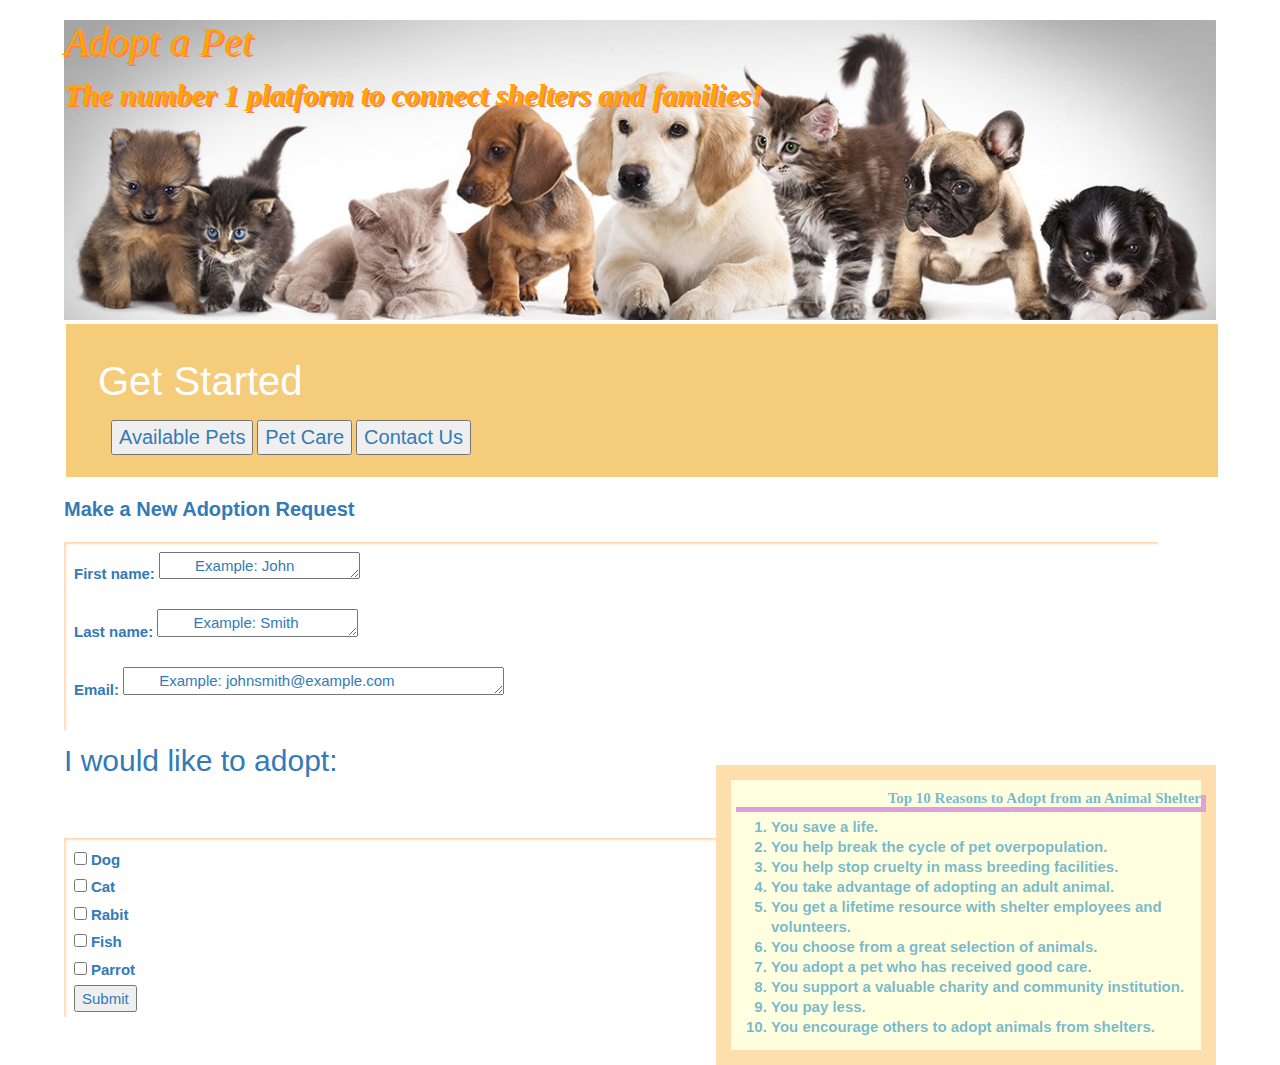
<file: index.html>
<!DOCTYPE html>
<html lang="en">
<head>
  <title> First Page</title>
  <meta charset="utf-8">
  <meta name="viewport" content="width=device-width, initial-scale=1">
  <link rel="stylesheet" href="https://maxcdn.bootstrapcdn.com/bootstrap/3.4.1/css/bootstrap.min.css">
  <link rel="stylesheet" href="finalstyles.css">
  <script src="https://ajax.googleapis.com/ajax/libs/jquery/3.5.1/jquery.min.js"></script>
  <script src="https://maxcdn.bootstrapcdn.com/bootstrap/3.4.1/js/bootstrap.min.js"></script>
</head>
<body>


<div class="tittle">
  <h1>Adopt a Pet</h1>
  <p> The number 1 platform to connect shelters and families! </p> 
</div>

<div class="navbar-default">
  <h1> Get Started </h1>
  <div class="btn">
  <button type="button1" class="button1"><a href="https://foteinishtml.w3spaces.com/12/second.html?bypass-cache=1638705843"> Available Pets</button> 
  <button type="button2" class="button2"><a href="https://foteinishtml.w3spaces.com/12/third.html"> Pet Care</button> 
  <button type="button3" class="button3"><a href="https://foteinishtml.w3spaces.com/12/new-file-1.html?bypass-cache=85061277"> Contact Us</button> 
    </div>
</div>

<h3> Make a New Adoption Request</h3>
    <form>
        <label for="fname">First name:</label>
        <textarea id="fname" name="fname" rows="1" cols="20">
        Example: John
        </textarea>
        <br><br>
        <label for="lname">Last name:</label>
        <textarea id="lname" name="lname" rows="1" cols="20">
        Example: Smith
        </textarea>
        <br><br>
        <label for="email">Email:</label>
        <textarea id="email" name="email" rows="1" cols="40">
        Example: johnsmith@example.com
        </textarea>
        <br><br>
    </form>

<p>I would like to adopt:</p> <br>
   <form>
  <input type="checkbox" id="Pet1" name="Pet1" value="Dog">
  <label for="Pet1"> Dog</label><br>
  <input type="checkbox" id="Pet2" name="Pet2" value="Cat">
  <label for="Pet2"> Cat</label><br>
  <input type="checkbox" id="Pet3" name="Pet3" value="Hamster">
  <label for="Pet3"> Rabit</label><br>
  <input type="checkbox" id="Pet4" name="Pet4" value="Fish">
  <label for="Pet4"> Fish</label><br>
  <input type="checkbox" id="Pet5" name="Pet5" value="Parrot">
  <label for="Pet5"> Parrot</label><br>
  <input type="submit" value="Submit">
    </form>

 <div class="right-side">
 <h4> Top 10 Reasons to Adopt from an Animal Shelter </h4>
  <ol>
  <li>You save a life.</li>
    <li> You help break the cycle of pet overpopulation.</li>
    <li>You help stop cruelty in mass breeding facilities.</li>
    <li>You take advantage of adopting an adult animal.</li>
    <li>You get a lifetime resource with shelter employees and volunteers.</li>
    <li>You choose from a great selection of animals.</li>
    <li> You adopt a pet who has received good care.</li>
    <li>You support a valuable charity and community institution.</li>
    <li>You pay less.</li>
    <li>You encourage others to adopt animals from shelters.</li>
<div>


    </body>
</html>

</body>
</html>
</file>
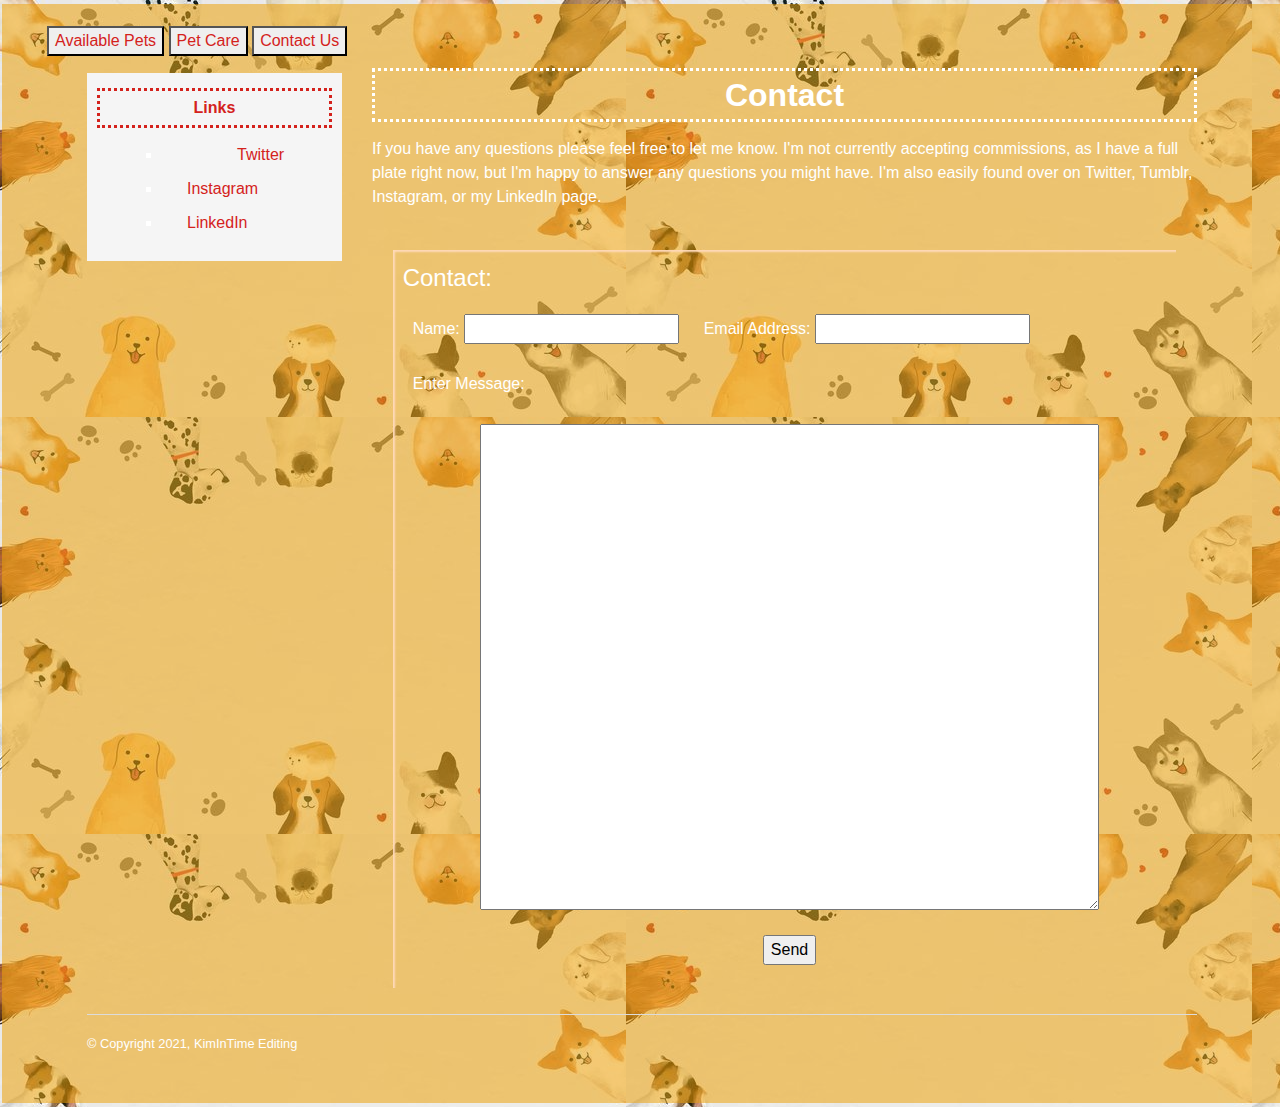
<file: fourth.html>
<!DOCTYPE html>
<html lang="en-US">
	<head>
		<title>Contact</title>
    	<meta charset="utf-8">
    	<meta name="viewport" content="width=device-width, initial-scale=1.0">
    	<link rel="stylesheet" href="https://maxcdn.bootstrapcdn.com/bootstrap/4.0.0/css/bootstrap.min.css" integrity="sha384-Gn5384xqQ1aoWXA+058RXPxPg6fy4IWvTNh0E263XmFcJlSAwiGgFAW/dAiS6JXm" crossorigin="anonymous">
		<link rel="stylesheet" href="style.css">
	</head>
	<body>
	
		<div class="navbar-default">
  			<div class="btn">
  			<button type="button1" class="button1"><a href="https://foteinishtml.w3spaces.com/12/second.html?bypass-cache=1638705843"> Available Pets</button> 
  			<button type="button2" class="button2"><a href="https://foteinishtml.w3spaces.com/12/third.html"> Pet Care</button> 
  			<button type="button3" class="button3"><a href="https://foteinishtml.w3spaces.com/12/fourth.html?bypass-cache=94732744"> Contact Us</button> 
   		 </div>

		<div class="container">
			<div class="row">
				<div class="col-md-3">
					<nav class="aside" id="nav">
						<div class="div">Links</div>
							<ul id="links">
								<li id="twitter"><a href="" target="_blank" alt="Twitter">Twitter</a></li>
								<li id="instagram"><a href="" target="_blank" alt="Instagram">Instagram</a></li>
								<li id="linkedin"><a href="" target="_blank" alt="LinkedIn">LinkedIn</a></li>
							</ul>
					</nav>
				</div>
				<div class="col-md-9">
					<div class="row">
						<div class="col-md-12">
							<h2 class="div">Contact</h2>
								<p>If you have any questions please feel free to let me know. I'm not currently accepting commissions, as I have a full plate right now, but I'm happy to answer any questions you might have. I'm also easily found over on Twitter, Tumblr, Instagram, or my LinkedIn page.</p>
						</div>
						<div class="col-md-12">
							<div class="wrapper">
								<!--<iframe src="https://docs.google.com/forms/d/e/1FAIpQLSfcGRdlMFUzdRN6plSSWT1QKsw9mE7TLdcdJAWcEfD_BcWujg/viewform?embedded=true" width="640" height="640" frameborder="0" marginheight="0" marginwidth="0">Loading…</iframe>-->
								<form>
									<fieldset>
										<legend>Contact:</legend>
											<label>Name:
												<input type="text" name="name">
											</label>
											<label>Email Address:
												<input type="text" name="email">
											</label> <br>
											<label>Enter Message:</label>
												<textarea name="message" rows="20"></textarea>
											<label class="wrapper">
												<input type="submit" name='submit' value="Send">
											</label>
									</fieldset>
								</form>
							</div>
						</div>
					</div>
				</div>
			</div>
		</div>
		<footer class="container">
			<div class="row">
				<div class="col-md-12">
					<hr>
					<p id="copyright"><small>&copy; Copyright 2021, KimInTime Editing</small></p>
				</div>
			</div>	
		</footer>	
	</body>
</html>
</file>
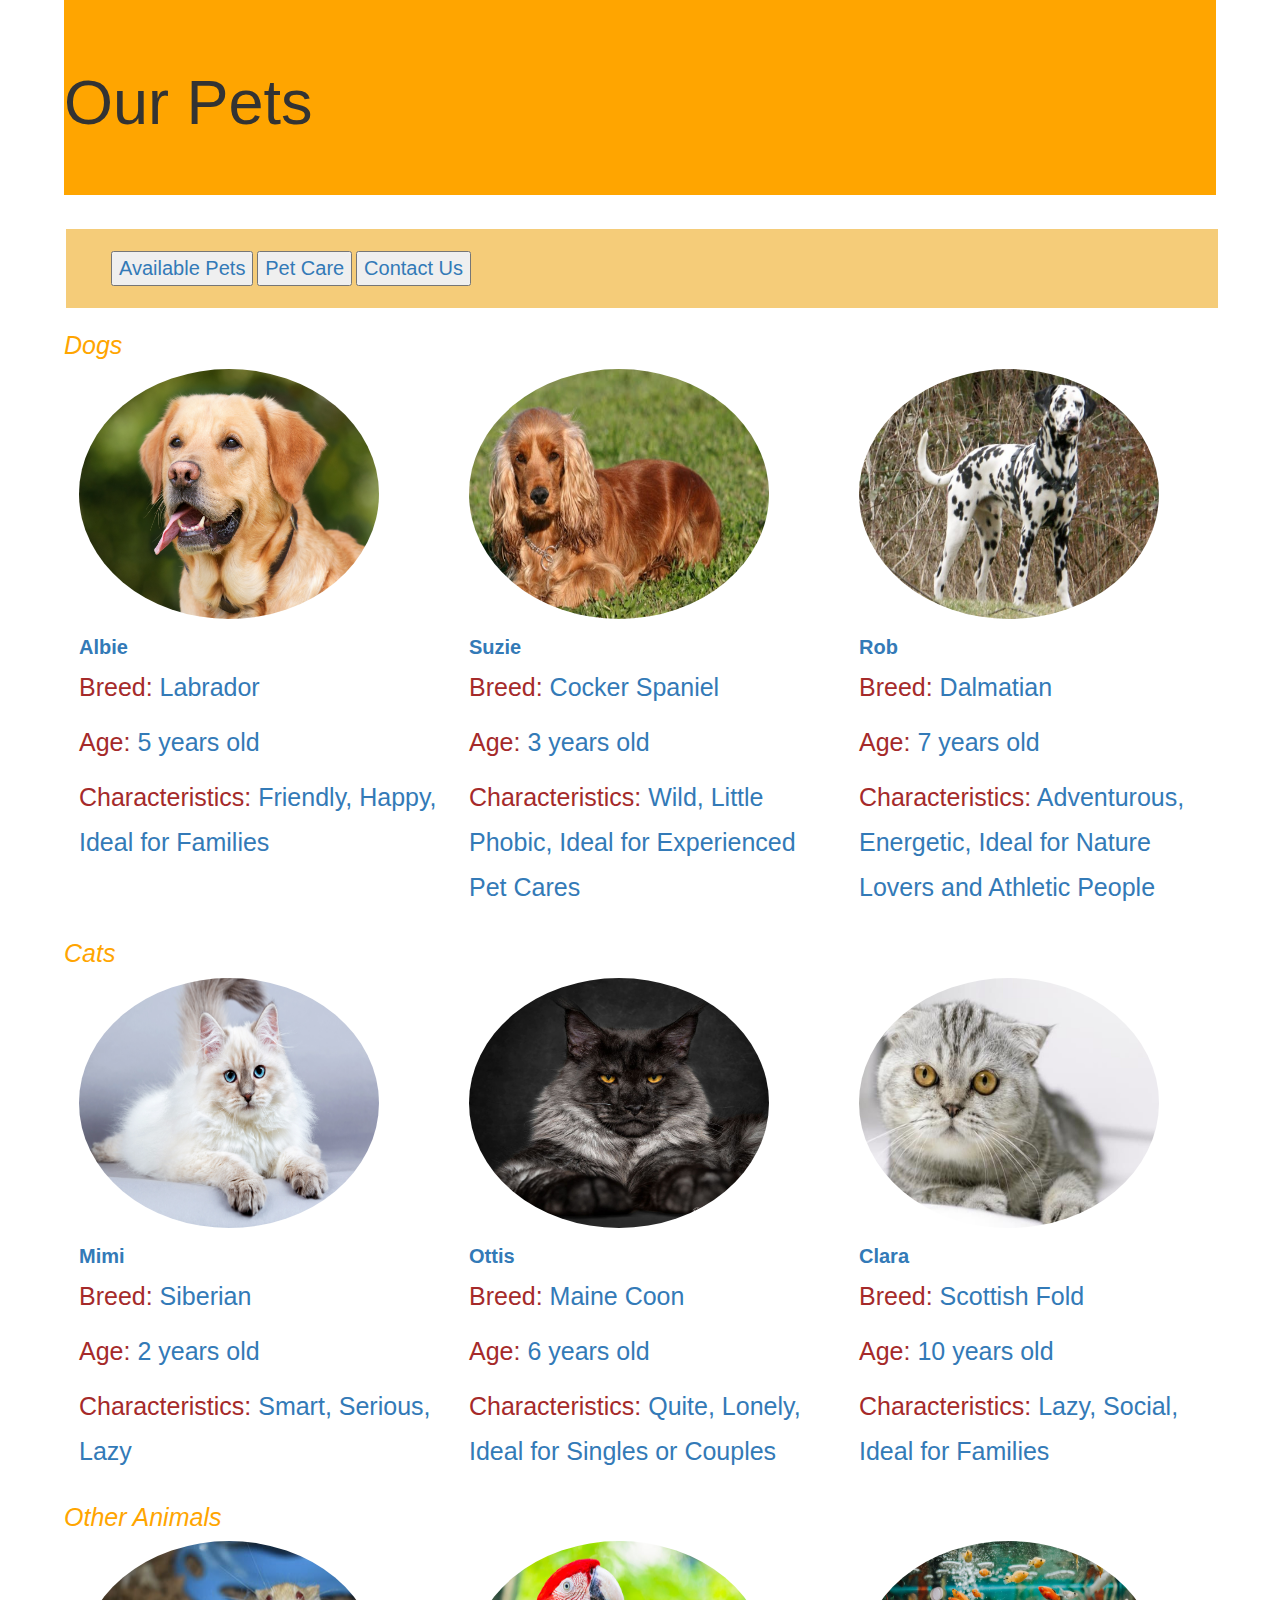
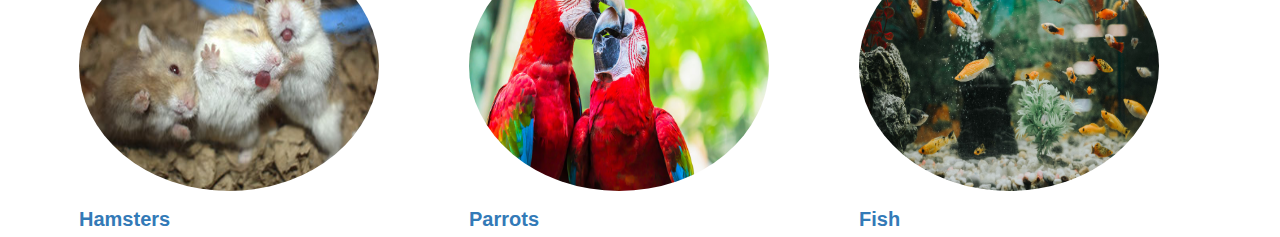
<file: second.html>
<!DOCTYPE html>
<html lang="en">
<head>
  <title> Second Page</title>
  <meta charset="utf-8">
  <meta name="viewport" content="width=device-width, initial-scale=1">
  <link rel="stylesheet" href="https://maxcdn.bootstrapcdn.com/bootstrap/3.4.1/css/bootstrap.min.css">
  <link rel="stylesheet" href="finalstyles.css">
  <script src="https://ajax.googleapis.com/ajax/libs/jquery/3.5.1/jquery.min.js"></script>
  <script src="https://maxcdn.bootstrapcdn.com/bootstrap/3.4.1/js/bootstrap.min.js"></script>
</head>
<body>

<div class="jumbotron">
  <h1>Our Pets</h1> 
</div>

<div class="navbar-default">
  <div class="btn">
  <button type="button1" class="button1"><a href="https://foteinishtml.w3spaces.com/12/second.html?bypass-cache=1638705843"> Available Pets</button> 
  <button type="button2" class="button2"><a href="https://foteinishtml.w3spaces.com/12/third.html"> Pet Care</button> 
  <button type="button3" class="button3"><a href="https://foteinishtml.w3spaces.com/12/fourth.html?bypass-cache=94732744"> Contact Us</button> 
    </div>
</div>
  
<h2> Dogs </h2>

  
<div class="container">
  <div class="row">
    <div class="col-sm-4">
       <img src="Labrador.jpg" alt="Labrador">
      <h3> Albie </h3>
      <h6> <span style="color: brown"> Breed: </span> Labrador </br>
      <h6> <span style="color: brown"> Age: </span> 5 years old <br>
      <h6> <span style="color: brown"> Characteristics: </span> Friendly, Happy, Ideal for Families </h6>
     
    </div>
    <div class="col-sm-4">
      <img src="cocker.jpg" alt="Cocker">
      <h3> Suzie </h3>
      <h6> <span style="color: brown"> Breed: </span> Cocker Spaniel</h6>
      <h6> <span style="color: brown"> Age: </span> 3 years old <br>
      <h6> <span style="color: brown"> Characteristics: </span> Wild, Little Phobic, Ideal for Experienced Pet Cares </h6>
      
    </div>
    <div class="col-sm-4">  
       <img src="Dalmatiner_2.jpg" alt="Dalmatian">    
      <h3> Rob </h3>
      <h6> <span style="color: brown"> Breed: </span> Dalmatian </h6>
      <h6> <span style="color: brown"> Age: </span> 7 years old <br>
      <h6> <span style="color: brown"> Characteristics: </span> Adventurous, Energetic, Ideal for Nature Lovers and Athletic People </h6>
      
    </div>
  </div>
</div>


  <h2>Cats</h2> 
<div class="container">
  <div class="row">
    <div class="col-sm-4">
      <img src="siberian.jpg" alt="Siberian">
      <h3> Mimi </h3>
      <h6> <span style="color: brown"> Breed: </span> Siberian</br>
      <h6> <span style="color: brown"> Age: </span> 2 years old <br>
      <h6> <span style="color: brown"> Characteristics: </span> Smart, Serious, Lazy </h6>
      
    </div>
    <div class="col-sm-4">
      <img src="maine.jpg" alt="MaineCoon">
      <h3> Ottis </h3>
      <h6> <span style="color: brown"> Breed: </span> Maine Coon</h6>
      <h6> <span style="color: brown"> Age: </span> 6 years old <br>
      <h6> <span style="color: brown"> Characteristics: </span>  Quite, Lonely, Ideal for Singles or Couples </h6>
      
    </div>
    <div class="col-sm-4">  
      <img src="scottish.jpg" alt="Scottish">    
      <h3> Clara </h3>
      <h6> <span style="color: brown"> Breed: </span> Scottish Fold </h6>
      <h6> <span style="color: brown"> Age: </span> 10 years old <br>
      <h6> <span style="color: brown"> Characteristics: </span> Lazy, Social, Ideal for Families </h6>
       
    </div>
  </div>
</div>


  <h2>Other Animals</h2> 
<div class="container">
  <div class="row">
    <div class="col-sm-4">
      <img src="hamsters.jpg" alt="hamsters">
      <h3> Hamsters </h3>
        
    </div>
    <div class="col-sm-4">
      <img src="parrots.jpg" alt="parrots">
      <h3> Parrots </h3>
      
    </div>
    <div class="col-sm-4">   
      <img src="fish.jpg" alt="Fish">   
      <h3> Fish </h3>
      
    </div>
  </div>
</div>

   


</body>
</html>
</file>
<file: finalstyles.css>
body {background-image: url("paws.jpg")
background-repeat: repeat;
width:  90%;
margin-left: auto;
margin-right: auto;}

.tittle {background-image: url("pets-cats-dogs-adobe-hero.jpg");
background-size: cover;
height: 300px;
text-align: left;
color: orange;
font-family: Cambria, Cochin, Georgia, Times, 'Times New Roman', serif;
font-weight: bolder;
font-style: italic;
text-shadow: 2px 2px coral;}

h1 {font-size: 40px;}

p {font-size: 30px}

.navbar-default {
  background-color: #eda20a8b;
  border: none;
  color: white;
  padding: 15px 32px;
  text-align: left;
  text-decoration: none;
  display: inline-block;
  font-size: 16px;
  margin: 4px 2px;
  cursor: pointer;
  width: 100%;
}

.button1 {font-size: 20px;
color: orange;}
.button2 {font-size: 20px;
color: orange}
.button3 {font-size: 20px;
color: orange}

h3 {font-size: 20px;}

textarea {font-size: 15px;}
label {font-size: 15px;}
input {font-size: 15px;}

h2 {font-size: 25px;
color: orange;
font-style: italic;}

img {border-radius: 50%; 
width:300px;
height:250px;
}

h3 {font-weight: bold;
line-height: 80%;}

h4 {text-align: right;
font-size: 15px;
color: rgba(9, 133, 190, 0.568);
font-family: Cambria, Cochin, Georgia, Times, 'Times New Roman', serif;
font-weight: bolder;
box-shadow: 5px 5px plum;
}

h6 {font-size: 25px;
line-height: 180%;}

#img3 {width: 800px;
height:200px;
}

.header4 {background-color: white;
color: orange;
text-shadow: 2px 2px peachpuff;
text-align: center;
font-size: 35px;
outline-style: groove;
outline-color: coral;
outline-width: 7px;
}

h5 {font-size: 20px;
font-weight: bold;}

ul {list-style-type: square;
}

li {font-size: 15px;
color: rgba(9, 133, 190, 0.568);
line-height: 20px;
list-style: decimal;
font-weight: bold;}

.social {
	border-style: dotted;
	text-align: left;
	padding-top: 5px;
	padding-bottom: 5px;
	margin-top: 5px;
	margin-bottom: 15px;
	font-weight: bold;
}

.right-side {
right: 5%;
float: right;
top: 85%;
position: absolute;
color: lightskyblue;
border: 15px solid navajowhite;
width: 500px;
height: 300px;
background-color: lightyellow;
}

form {
	margin-top: 25px;
	margin-bottom: 10px;
	padding-left: 10px;
	padding-top: 10px;
	padding-bottom: 5px;
	width: 95%;
	box-shadow:inset 2px 2px 2px peachpuff;
}

.jumbotron {background-color: orange;}

#message {width: 200px;
height: 200px;}
</file>
<file: style.css>
body {
	color: orange;
	background-repeat: repeat;
	width:  100%;
	margin-left: auto;
	margin-right: auto;
	background-image: url("frame.jpg");
}

form {
	margin-top: 25px;
	margin-bottom: 10px;
	padding-left: 10px;
	padding-top: 10px;
	padding-bottom: 5px;
	width: 95%;
	box-shadow:inset 2px 2px 2px peachpuff;
}

label {
	padding: 10px;
}

textarea {
	width: 80%;
	margin: auto;
	margin-top: 10px;
	margin-bottom: 15px;
	display: block;
}

ol {
	list-style-type: lower-alpha;
}

ul {
	list-style-type: square;
}

li {
	margin-top: 5px;
	margin-bottom: 10px;
}

a:link {
	color:  rgb(212, 34, 28);
	transition: color 2s ease-in;
}

a:visited {
	color: rgb(212, 34, 28);
}

a:hover {
	color: red;
}

li a {
  color: white;
  text-align: center;
  padding: 25px;
}

figure {
	display: inline-block;
	text-align: center;
	padding: 25px;
}

iframe {
	border: none;
	padding-top: 10px;
}

footer {
  width:100%;
  height: 90px;
  color: white;
}

hr {
	color: white;
	background-color: whitesmoke;
}

.div {
	border-style: dotted;
	text-align: center;
	padding-top: 5px;
	padding-bottom: 5px;
	margin-top: 5px;
	margin-bottom: 15px;
	font-weight: bold;
}

.wrapper {
	display: flex;
	justify-content: center;	
}

.paragraph {
	border-radius: 25px;
	padding: 10px;
	margin-left: 25px;
	margin-right: 25px;
	color: darkblue;
	background-color: mediumturquoise;
}

.p {
	padding: 10px;
	margin: 10px;
}

.horizontal {
	list-style-type: none;
	text-align: center;
	margin-left: 5px;
	padding-left: 10px;
}

.horizontalli {
	display: inline-block;
}

.small {
	width: 300px;
	height: 300px;
}

.tiny {
	width: 25px;
	padding-left: 2px;
}

.iframe-container{
  position: relative;
  width: 100%;
  padding-bottom: 56.25%; 
  height: 0;
}
.iframe-container iframe{
  position: absolute;
  top:0;
  left: 0;
  width: 100%;
  height: 100%;
}

#title {
	text-align: center;
	font-family: "Helvetica bold", Arial, Helvetica, sans-serif ;
	font-size: 40px;
	color: antiquewhite;
	text-shadow: 1px 1px 5px #CCE4E6;
}

#paragraph {
	margin-top: 40px;
}

#nav { 
  background-color: whitesmoke;
  padding: 10px;
  margin-top: 10px;
  margin-bottom: 15px;
}

#links {
	margin-left: 25px;
}
.navbar-default {
  background-color: #eda20a8b;
  border: none;
  color: white;
  padding: 15px 32px;
  text-align: left;
  text-decoration: none;
  display: inline-block;
  font-size: 16px;
  margin: 4px 2px;
  cursor: pointer;
  width: 100%;}
</file>
